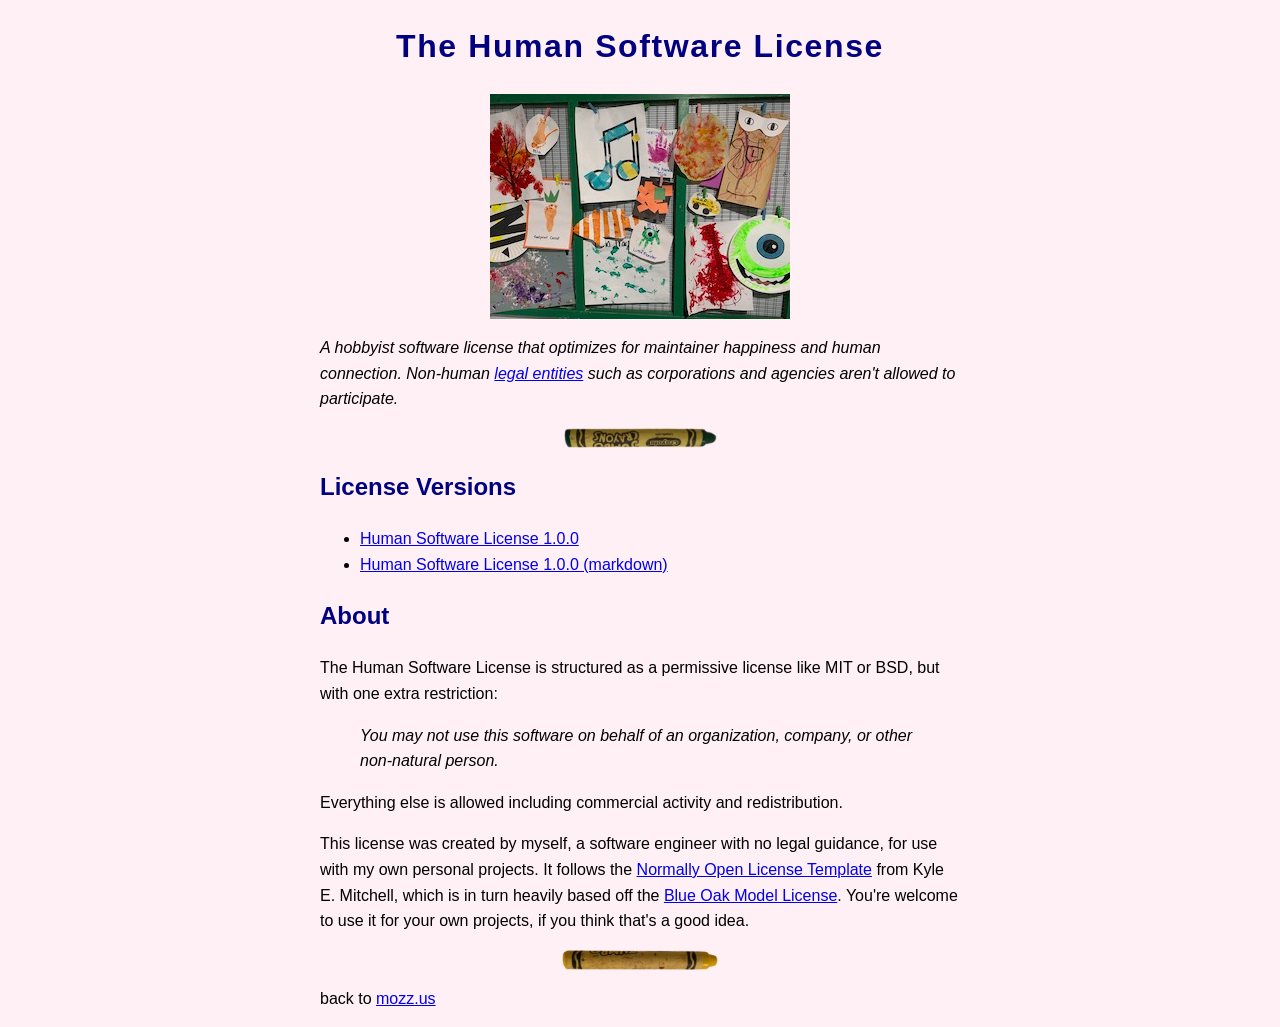
<file: public/index.html>
<!DOCTYPE html>
<html lang="en">
<head>
  <title>Human Software License</title>
  <meta charset="utf-8">
  <meta content="width=device-width, initial-scale=1" name="viewport">
  <link href="style.css" rel="stylesheet">
</head>
<body>
<h1>The Human Software License</h1>
<img alt="Artwork" src="art.jpg">
<p class="summary">
  A hobbyist software license that optimizes for maintainer happiness and human connection.
  Non-human <a href="https://en.wikipedia.org/wiki/Legal_person">legal entities</a> such as
  corporations and agencies aren't allowed to participate.
</p>
<hr class="green">
<h2>License Versions</h2>
<ul>
  <li><a href="human-software-license-1.0.0.html">Human Software License 1.0.0</a></li>
  <li><a href="human-software-license-1.0.0.md">Human Software License 1.0.0 (markdown)</a></li>
</ul>
<h2>About</h2>
<p>
  The Human Software License is structured as a permissive license like MIT or BSD, but with one
  extra restriction:
</p>
<blockquote><i>
  You may not use this software on behalf of an organization, company, or other non-natural person.
</i></blockquote>
<p>
  Everything else is allowed including commercial activity and redistribution.
</p>
<p>
  This license was created by myself, a software engineer with no legal guidance, for
  use with my own personal projects. It follows the <a
  href="https://github.com/berneout/normally-open-closed">Normally
  Open License Template</a> from Kyle E. Mitchell, which is in turn heavily based off the
  <a href="https://blueoakcouncil.org/license/1.0.0">Blue Oak Model License</a>. You're welcome
  to use it for your own projects, if you think that's a good idea.
</p>
<hr class="yellow">
<p>back to <a href="https://mozz.us">mozz.us</a></p>
</body>
</html>
</file>
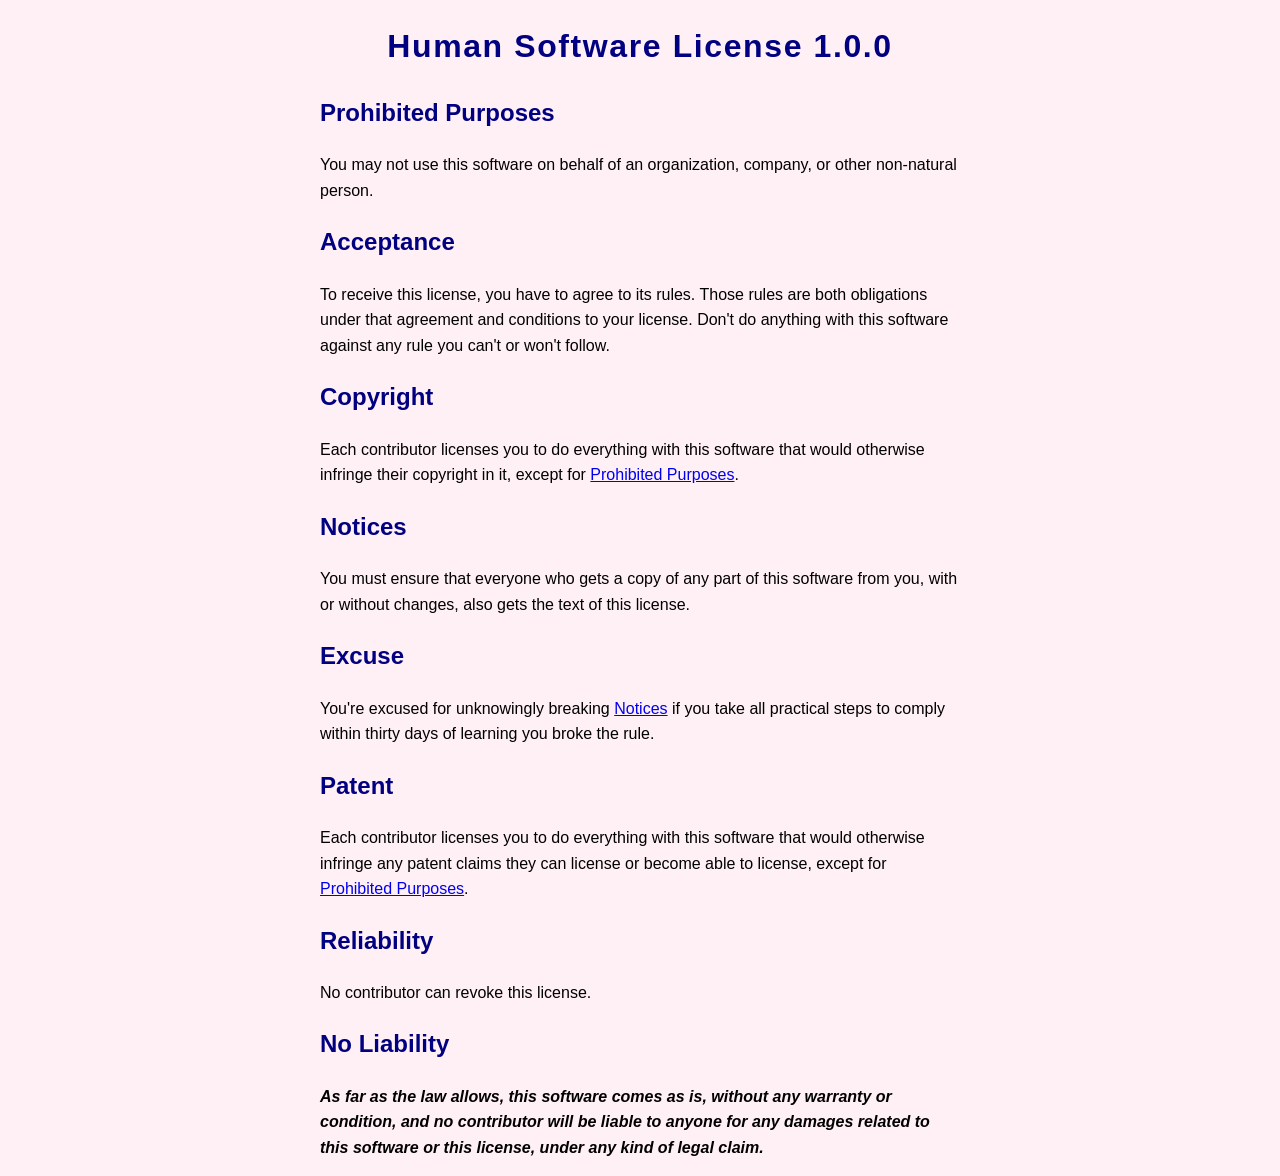
<file: public/human-software-license-1.0.0.html>
<!DOCTYPE html>
<html lang="en">
<head>
    <title>Human Software License 1.0.0</title>
    <meta charset="utf-8">
    <meta content="width=device-width, initial-scale=1" name="viewport">
    <link href="style.css" rel="stylesheet">
</head>
<body>
<h1>Human Software License 1.0.0</h1>

<section id="prohibited-purposes">
<h2>Prohibited Purposes</h2>
<p>You may not use this software on behalf of an organization, company,
or other non-natural person.</p>
</section>

<section id="acceptance">
<h2>Acceptance</h2>
<p>To receive this license, you have to agree to its rules. Those rules
are both obligations under that agreement and
conditions to your license. Don't do anything with this software
against any rule you can't or won't follow.</p>
</section>

<section id="copyright">
<h2>Copyright</h2>
<p>Each contributor licenses you to do everything with this software that
would otherwise infringe their copyright in it,
except for <a href="#prohibited-purposes">Prohibited Purposes</a>.</p>
</section>

<section id="notices">
<h2>Notices</h2>
<p>You must ensure that everyone who gets a copy of any part of this
software from you, with or without changes, also gets
the text of this license.</p>
</section>

<section id="excuse">
<h2>Excuse</h2>
<p>You're excused for unknowingly breaking <a href="#notices">Notices</a> if you
take all practical steps to comply within thirty days
of learning you broke the rule.</p>
</section>

<section id="patent">
<h2>Patent</h2>
<p>Each contributor licenses you to do everything with this software that
would otherwise infringe any patent claims they
can license or become able to license, except
for <a href="#prohibited-purposes">Prohibited Purposes</a>.</p>
</section>

<section id="reliability">
<h2>Reliability</h2>
<p>No contributor can revoke this license.</p>
</section>

<section id="no-liability">
<h2>No Liability</h2>
<p><strong><em>As far as the law allows, this software comes as is, without any
warranty or condition, and no contributor will be
liable to anyone for any damages related to this software or this
license, under any kind of legal claim.</em></strong></p>
</section>

</body>
</html>
</file>
<file: public/style.css>
html {
    background: lavenderblush;
}
body {
    font-family: sans-serif;
    line-height: 1.6;
    margin: 0 auto;
    max-width: 40rem;
    padding: 0 2rem;
    text-rendering: optimizeLegibility;
}
img {
    max-width: 100%;
    width: 300px;
    display: block;
    margin-left: auto;
    margin-right: auto;
}
h1, h2, h3 {
    color: navy;
    font-family: "Comic Sans MS", "Comic Sans", "Chalkboard", "Chalkboard SE", sans-serif;
}
h1 {
    letter-spacing: .1rem;
    text-align: center;
}
a:visited {
    color: darkmagenta;
}
a.anchor {
    text-decoration: none;
}
.summary {
    font-style: italic;
}
.caption {
    margin-top: 0;
    font-style: italic;
}
hr {
    display: block;
    border: none;
    height: 20px;
    background-size: contain;
    background-repeat: no-repeat;
    background-position: center;
}
hr.green {
    background-image: url("crayon-green.png");
}
hr.yellow {
    background-image: url("crayon-yellow.png");
}
</file>
